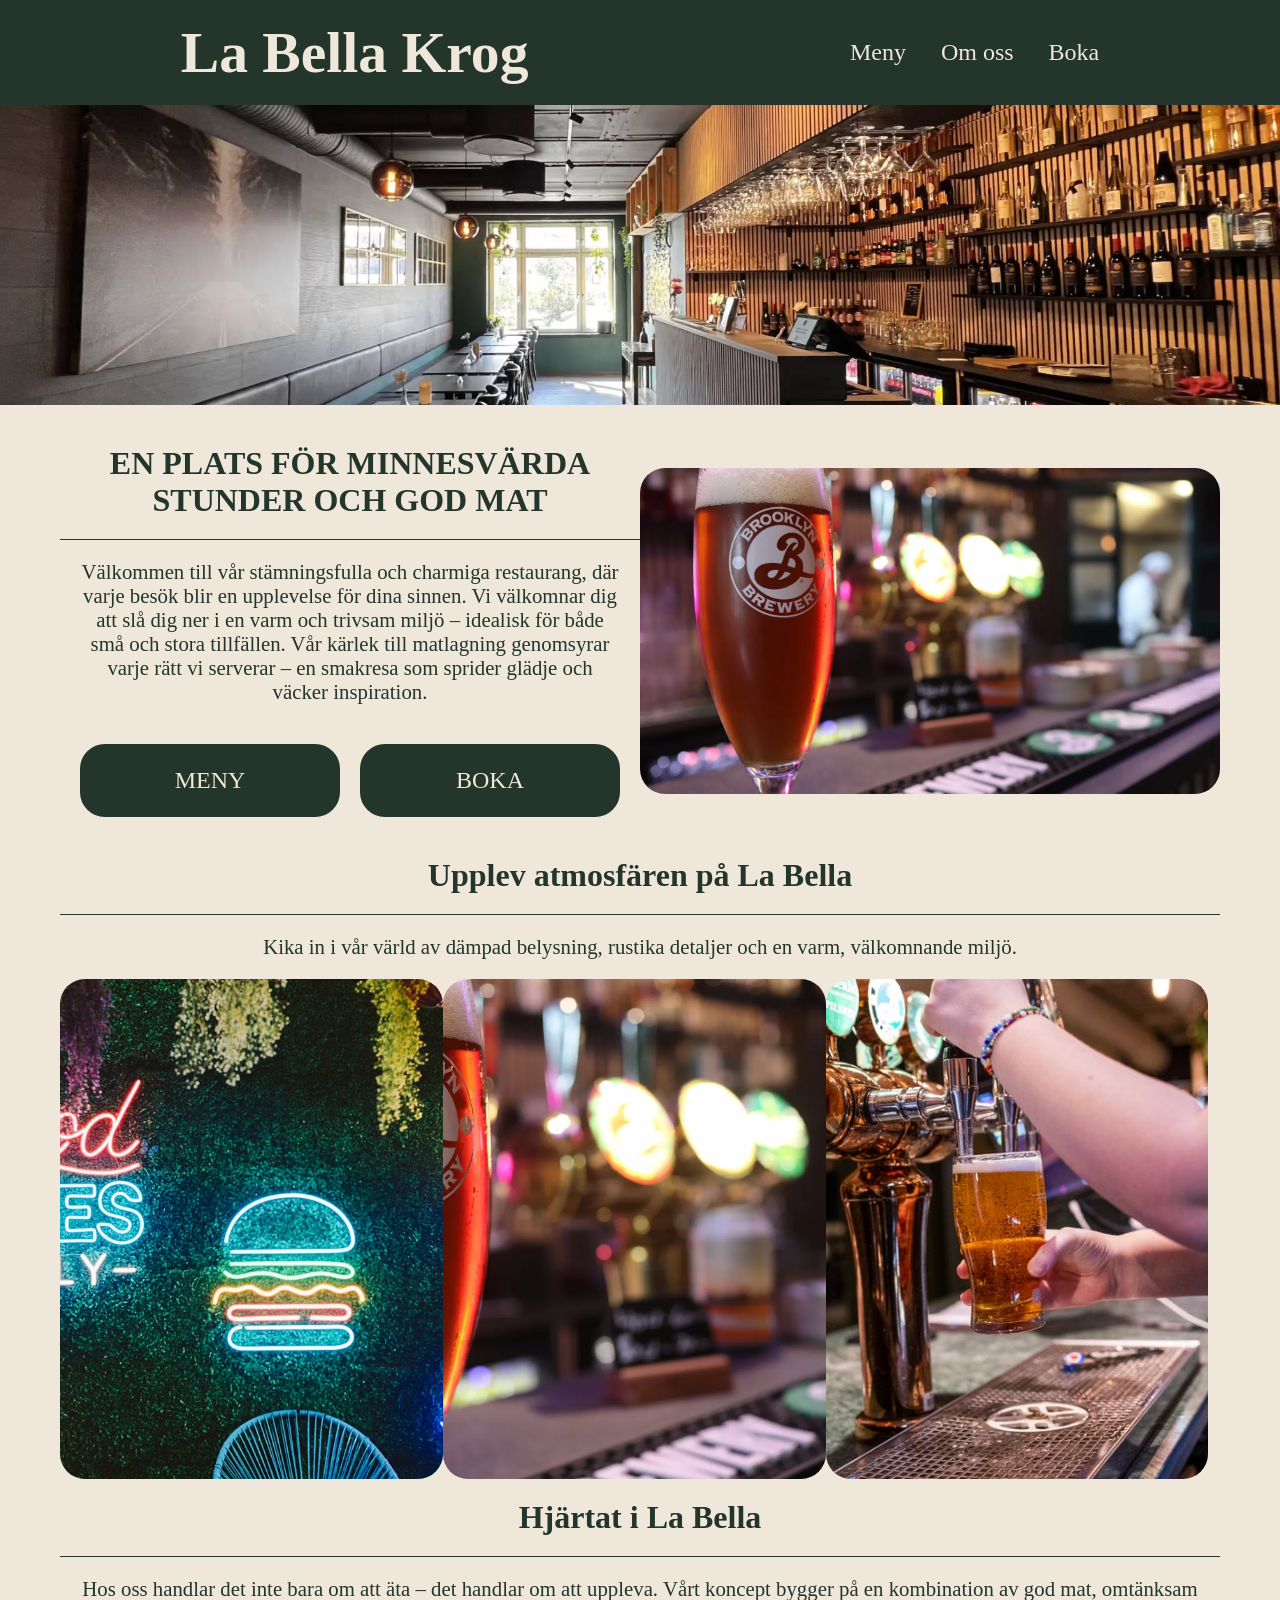
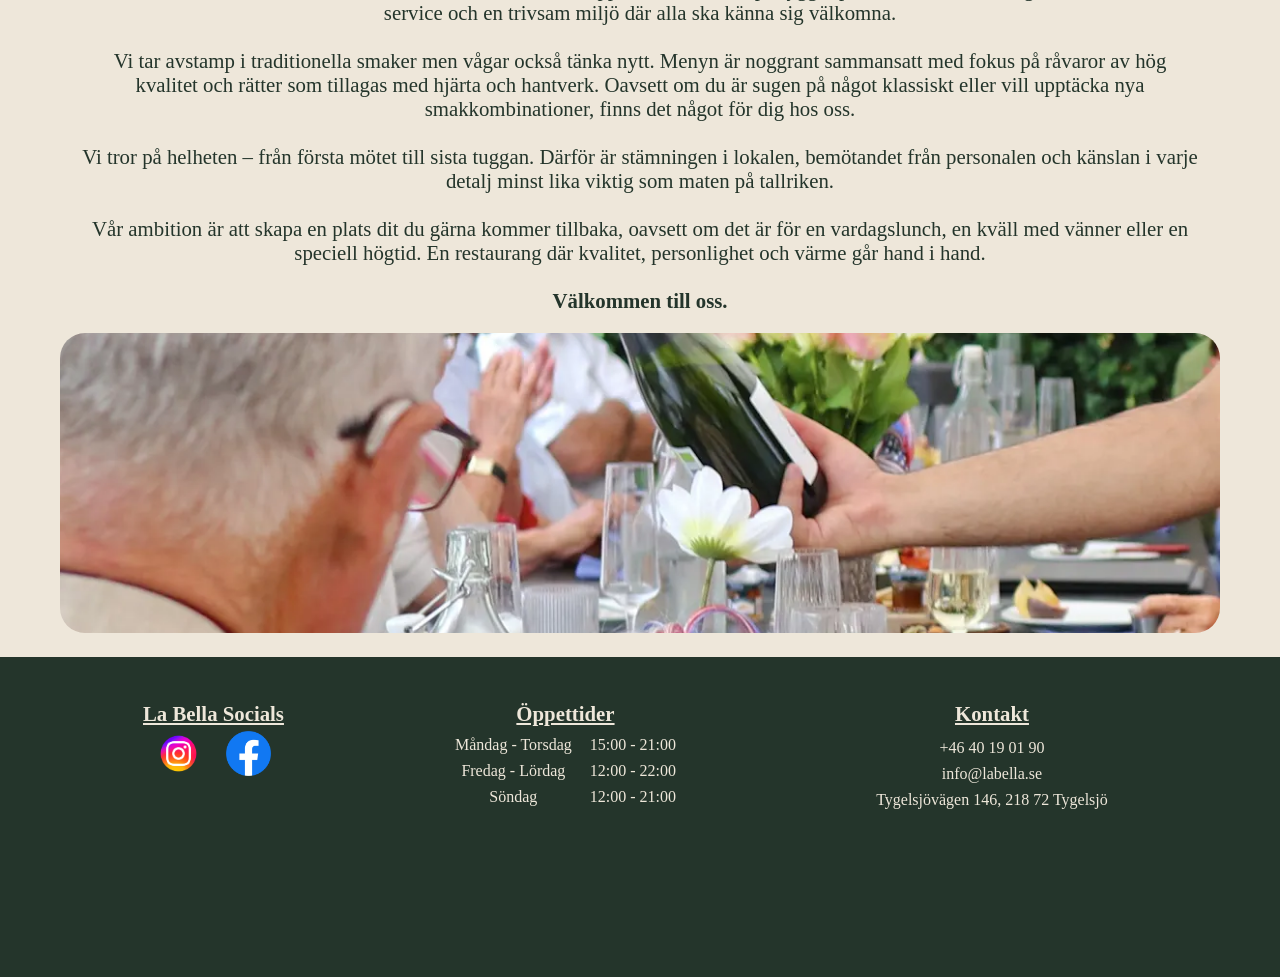
<file: docs/index.html>
<!doctype html>
<html lang="sv">
  <head>
    <meta charset="UTF-8" />
    <meta name="viewport" content="width=device-width, initial-scale=1.0" />

    <!-- Ord som beskriver sidan för sökmotorer jag läste dock att det inte används -->
    <meta
      name="keywords"
      content="restaurang, krog, pub, plankstek, fotboll, Tygelsjö, mat, Vellinge, La Bella, öl, burgare, hamburgare"
    />
    <link rel="icon" href="images/logo.png" />
    <link rel="stylesheet" href="style/style.css" />

    <title>La Bella Krog</title>
  </head>

  <body>
    <header>
      <a href="index.html">
        <h1>La Bella Krog</h1>
      </a>

      <nav>
        <input type="checkbox" id="menu-toggle" />
        <label for="menu-toggle" class="menu-icon">&#9776;</label>
        <ul>
          <!-- Länk till meny -->
          <li><a href="meny.html">Meny</a></li>

          <!-- #omoss hoppar till elementet som har id="omoss" -->
          <li><a href="#omoss">Om oss</a></li>

          <!-- Länk till bokningssida -->
          <li><a href="boka.html">Boka</a></li>
        </ul>
      </nav>
    </header>

    <main>
      <!-- Stor bild som täcker hela bredden på startsidan -->
      <img
        class="hero-bild"
        src="images/lokal.webp"
        alt="Öl på La Bella Krog"
      />

      <!-- Container för att hålla ihop innehållet så jag enkelt kan använda CSS -->
      <div class="container">
        <section class="hem">
          <div class="hemtext">
            <h2>EN PLATS FÖR MINNESVÄRDA STUNDER OCH GOD MAT</h2>

            <p>
              Välkommen till vår stämningsfulla och charmiga restaurang, där
              varje besök blir en upplevelse för dina sinnen. Vi välkomnar dig
              att slå dig ner i en varm och trivsam miljö – idealisk för både
              små och stora tillfällen. Vår kärlek till matlagning genomsyrar
              varje rätt vi serverar – en smakresa som sprider glädje och väcker
              inspiration.
            </p>

            <!-- Div för att kunna styla knapparna tillsammans i CSS -->
            <div class="knappar">
              <a href="meny.html">MENY</a>
              <a href="boka.html">BOKA</a>
            </div>
          </div>
          <img src="images/öl.webp" alt="bild på en öl" />
        </section>

        <section class="atmosfär">
          <h2>Upplev atmosfären på La Bella</h2>
          <p>
            Kika in i vår värld av dämpad belysning, rustika detaljer och en
            varm, välkomnande miljö.
          </p>

          <div class="slider-container">
            <!-- Slider till bilder-->
            <div class="slider">
              <img
                src="images/neonlampor.jpeg"
                alt="Neonlampor i restaurangen"
              />
              <img src="images/öl.webp" alt="Öl på La Bella" />
              <img src="images/öl på tapp.jpeg" alt="Öl på tapp" />
            </div>
            <!-- Visar att bilderna går att dra åt sidan -->
            <p class="slider-pilar">Swipa Bilderna</p>
          </div>
        </section>

        <!-- id="omoss" är hit länken #omoss i nav går -->
        <section class="omoss" id="omoss">
          <div class="info">
            <h2>Hjärtat i La Bella</h2>

            <p>
              Hos oss handlar det inte bara om att äta – det handlar om att
              uppleva. Vårt koncept bygger på en kombination av god mat,
              omtänksam service och en trivsam miljö där alla ska känna sig
              välkomna.
              <br /><br />

              Vi tar avstamp i traditionella smaker men vågar också tänka nytt.
              Menyn är noggrant sammansatt med fokus på råvaror av hög kvalitet
              och rätter som tillagas med hjärta och hantverk. Oavsett om du är
              sugen på något klassiskt eller vill upptäcka nya
              smakkombinationer, finns det något för dig hos oss.
              <br /><br />

              Vi tror på helheten – från första mötet till sista tuggan. Därför
              är stämningen i lokalen, bemötandet från personalen och känslan i
              varje detalj minst lika viktig som maten på tallriken.
              <br /><br />

              Vår ambition är att skapa en plats dit du gärna kommer tillbaka,
              oavsett om det är för en vardagslunch, en kväll med vänner eller
              en speciell högtid. En restaurang där kvalitet, personlighet och
              värme går hand i hand.
              <br /><br />

              <strong>Välkommen till oss.</strong>
            </p>
            <img src="images/omOss.webp" alt="Bild från La Bella Krog" />
          </div>
        </section>
      </div>
    </main>

    <footer>
      <!-- Samma container klass som i main -->
      <div class="container">
        <div class="socials">
          <h3>La Bella Socials</h3>
          <div class="socialknappar">
            <!-- target="_blank" gör att länken öppnas i en ny flik -->
            <a href="https://www.instagram.com/labellakrog/" target="_blank"
              ><img src="images/instagram-logo.png.webp" alt="Instagram"
            /></a>

            <a
              href="https://www.facebook.com/p/La-Bella-Krog-61571403852555/"
              target="_blank"
              ><img src="images/Facebook_Logo.png" alt="Facebook"
            /></a>
          </div>
        </div>

        <div class="öppettider">
          <h3>Öppettider</h3>
          <table>
            <tr>
              <td>Måndag - Torsdag</td>
              <td>15:00 - 21:00</td>
            </tr>

            <tr>
              <td>Fredag - Lördag</td>
              <td>12:00 - 22:00</td>
            </tr>

            <tr>
              <td>Söndag</td>
              <td>12:00 - 21:00</td>
            </tr>
          </table>
        </div>

        <div class="kontakt">
          <h3>Kontakt</h3>

          <!-- tel: gör att telefon öppnar när man trycker -->
          <a href="tel:+4640190190">+46 40 19 01 90</a>

          <!-- mailto: gör att mail öppnar när man trycker -->
          <a href="mailto:info@labella.se">info@labella.se</a>

          <!-- Länk till adressen på Google Maps -->
          <a
            href="https://www.google.com/maps/dir/?api=1&destination=55.51725159999999,12.9978014"
            target="_blank"
          >
            Tygelsjövägen 146, 218 72 Tygelsjö
          </a>
            <iframe class="karta"
              src="https://www.google.com/maps/embed?pb=!1m18!1m12!1m3!1d36141.69662714766!2d12.925860285758974!3d55.51745712661552!2m3!1f0!2f0!3f0!3m2!1i1024!2i768!4f13.1!3m3!1m2!1s0x4653a0834a2b5487%3A0x58bfe1aa7e84e545!2sLa%20Bella%20Krog!5e0!3m2!1ssv!2sse!4v1791020885049!5m2!1ssv!2sse"
              width="250"
              height="100"
              style="border: 0"
              allowfullscreen=""
              loading="lazy"
              referrerpolicy="strict-origin-when-cross-origin"
            ></iframe>
        
        </div>
      </div>
    </footer>
  </body>
</html>
</file>
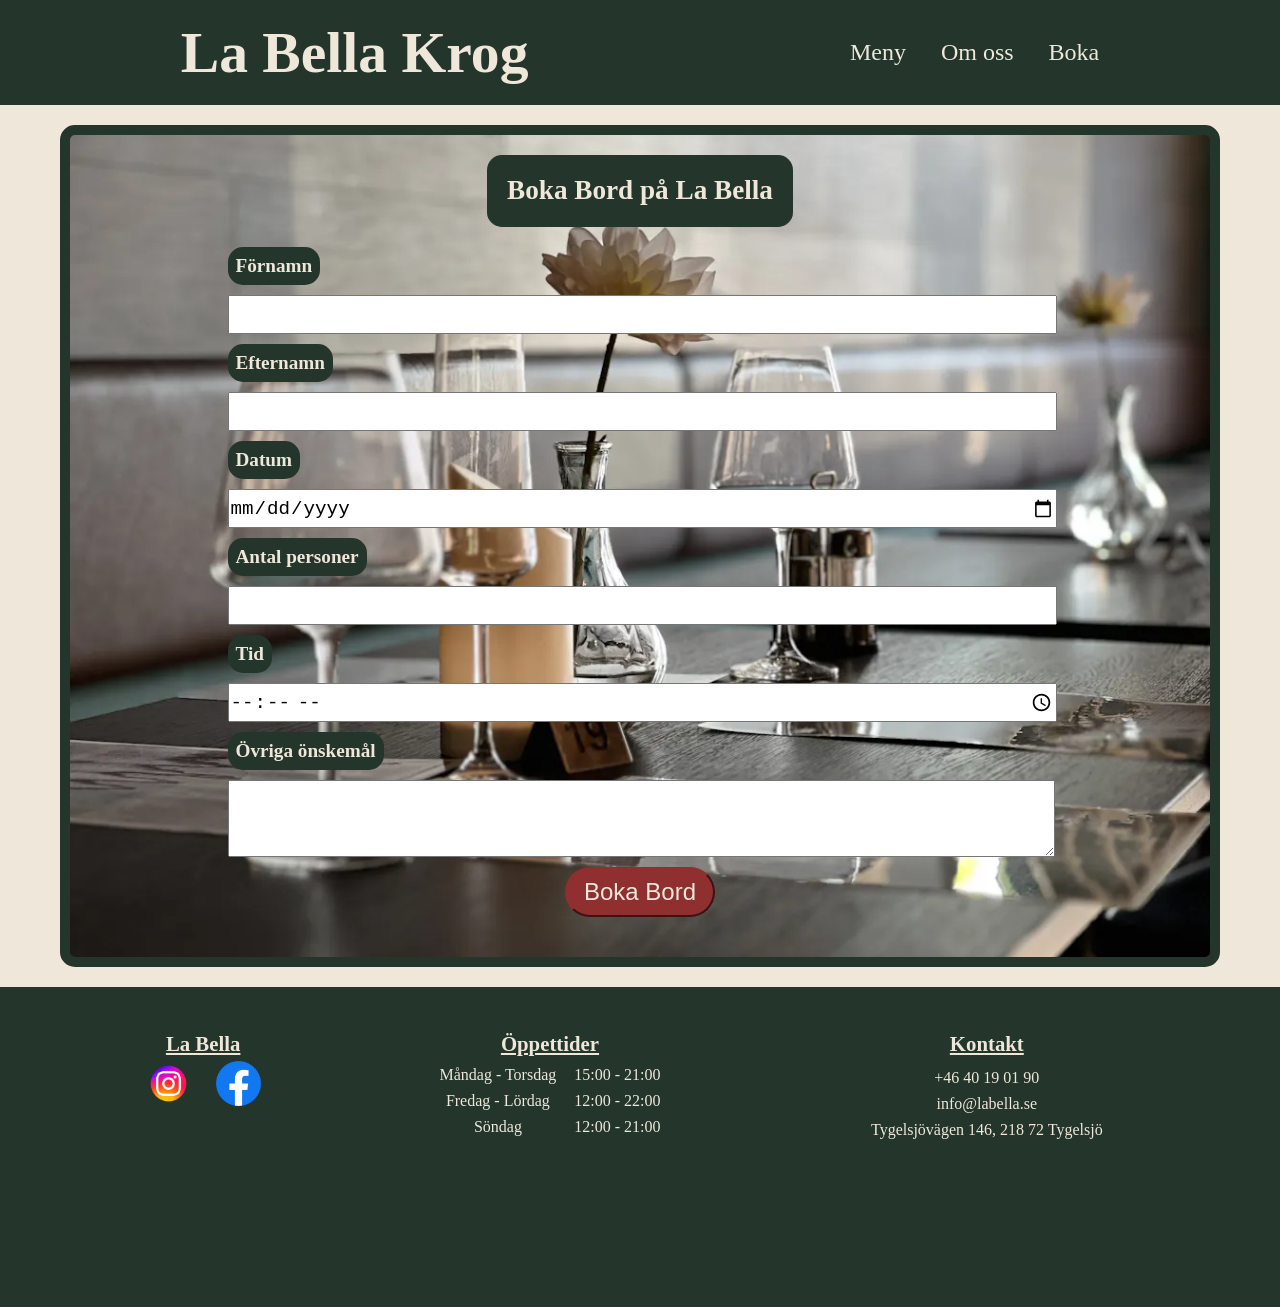
<file: docs/boka.html>
<!doctype html>
<html lang="sv">
  <head>
    <meta charset="UTF-8" />
    <meta name="viewport" content="width=device-width, initial-scale=1.0" />

    <meta
      name="keywords"
      content="restaurang, krog, pub, plankstek, fotboll, Tygelsjö, mat, Vellinge, La Bella, öl, burgare, hamburgare"
    />

    <link rel="icon" href="images/logo.png" />
    <link rel="stylesheet" href="style/style.css" />

    <title>Boka bord | La Bella Krog</title>
  </head>

  <body>
    <!-- Kopierat header ifrån index.html då jag vill använda samma på alla sidorna.
         Men jag ändrade så att Om oss linken nu går tillbaka till Om oss på index.html -->
    <header>
      <a href="index.html"><h1>La Bella Krog</h1></a>
      <nav>
        <input type="checkbox" id="menu-toggle" />
        <label for="menu-toggle" class="menu-icon">&#9776;</label>
        <ul>
          <li><a href="meny.html">Meny</a></li>
          <!-- Går först till index.html och sen till id="omoss" -->
          <li><a href="index.html#omoss">Om oss</a></li>
          <li><a href="boka.html">Boka</a></li>
        </ul>
      </nav>
    </header>

    <main>
      <div class="container">
        <!-- Hela delen för bordsbokningen -->
        <section class="bordsbokning">
          <h2>Boka Bord på La Bella</h2>

          <!-- boknigsdel samlar allt som hör till bokningen -->
          <form class="bokningsdel">
            <label for="förnamn">Förnamn</label>
            <input type="text" id="förnamn" name="förnamn" />

            <label for="efternamn">Efternamn</label>
            <input type="text" id="efternamn" name="efternamn" />

            <label for="datum">Datum</label>
            <input type="date" id="datum" name="datum" />

            <label for="antal">Antal personer</label>
            <input type="number" id="antal" name="antal" min="1" />

            <label for="tid">Tid</label>
            <input type="time" id="tid" name="tid" />

            <label for="övrigt">Övriga önskemål</label>
            <textarea id="övrigt" name="övrigt"></textarea>

            <button type="submit">Boka Bord</button>
          </form>
        </section>
      </div>
    </main>

    <!-- Kopierade footer från index.html eftersom samma kontakt
         och öppettider ska finnas på alla sidor -->
    <footer>
      <!-- Samma container class som jag använder i main -->
      <div class="container">
        <div class="socials">
          <h3>La Bella</h3>
          <div class="socialknappar">
            <!-- target="_blank" gör att länken öppnas i en ny flik -->
            <a href="https://www.instagram.com/labellakrog/" target="_blank"
              ><img src="images/instagram-logo.png.webp" alt="Instagram"
            /></a>
            <!-- Samma här öppnas i en ny flik -->
            <a
              href="https://www.facebook.com/p/La-Bella-Krog-61571403852555/"
              target="_blank"
              ><img src="images/Facebook_Logo.png" alt="Facebook"
            /></a>
          </div>
        </div>

        <div class="öppettider">
          <h3>Öppettider</h3>
          <table>
            <tr>
              <td>Måndag - Torsdag</td>
              <td>15:00 - 21:00</td>
            </tr>

            <tr>
              <td>Fredag - Lördag</td>
              <td>12:00 - 22:00</td>
            </tr>

            <tr>
              <td>Söndag</td>
              <td>12:00 - 21:00</td>
            </tr>
          </table>
        </div>

        <div class="kontakt">
          <h3>Kontakt</h3>
          <!-- tel: öppnar telefon när man trycker -->
          <a href="tel:+4640190190"> +46 40 19 01 90 </a>
          <!-- mailto: öppnar mail när man trycker -->
          <a href="mailto:info@labella.se"> info@labella.se </a>
          <a
            href="https://www.google.com/maps/dir/?api=1&destination=55.51725159999999,12.9978014"
            target="_blank"
            >Tygelsjövägen 146, 218 72 Tygelsjö</a
          >
          <iframe
            class="karta"
            src="https://www.google.com/maps/embed?pb=!1m18!1m12!1m3!1d36141.69662714766!2d12.925860285758974!3d55.51745712661552!2m3!1f0!2f0!3f0!3m2!1i1024!2i768!4f13.1!3m3!1m2!1s0x4653a0834a2b5487%3A0x58bfe1aa7e84e545!2sLa%20Bella%20Krog!5e0!3m2!1ssv!2sse!4v1791020885049!5m2!1ssv!2sse"
            width="250"
            height="100"
            style="border: 0"
            allowfullscreen=""
            loading="lazy"
            referrerpolicy="strict-origin-when-cross-origin"
          ></iframe>
        </div>
      </div>
    </footer>
  </body>
</html>
</file>
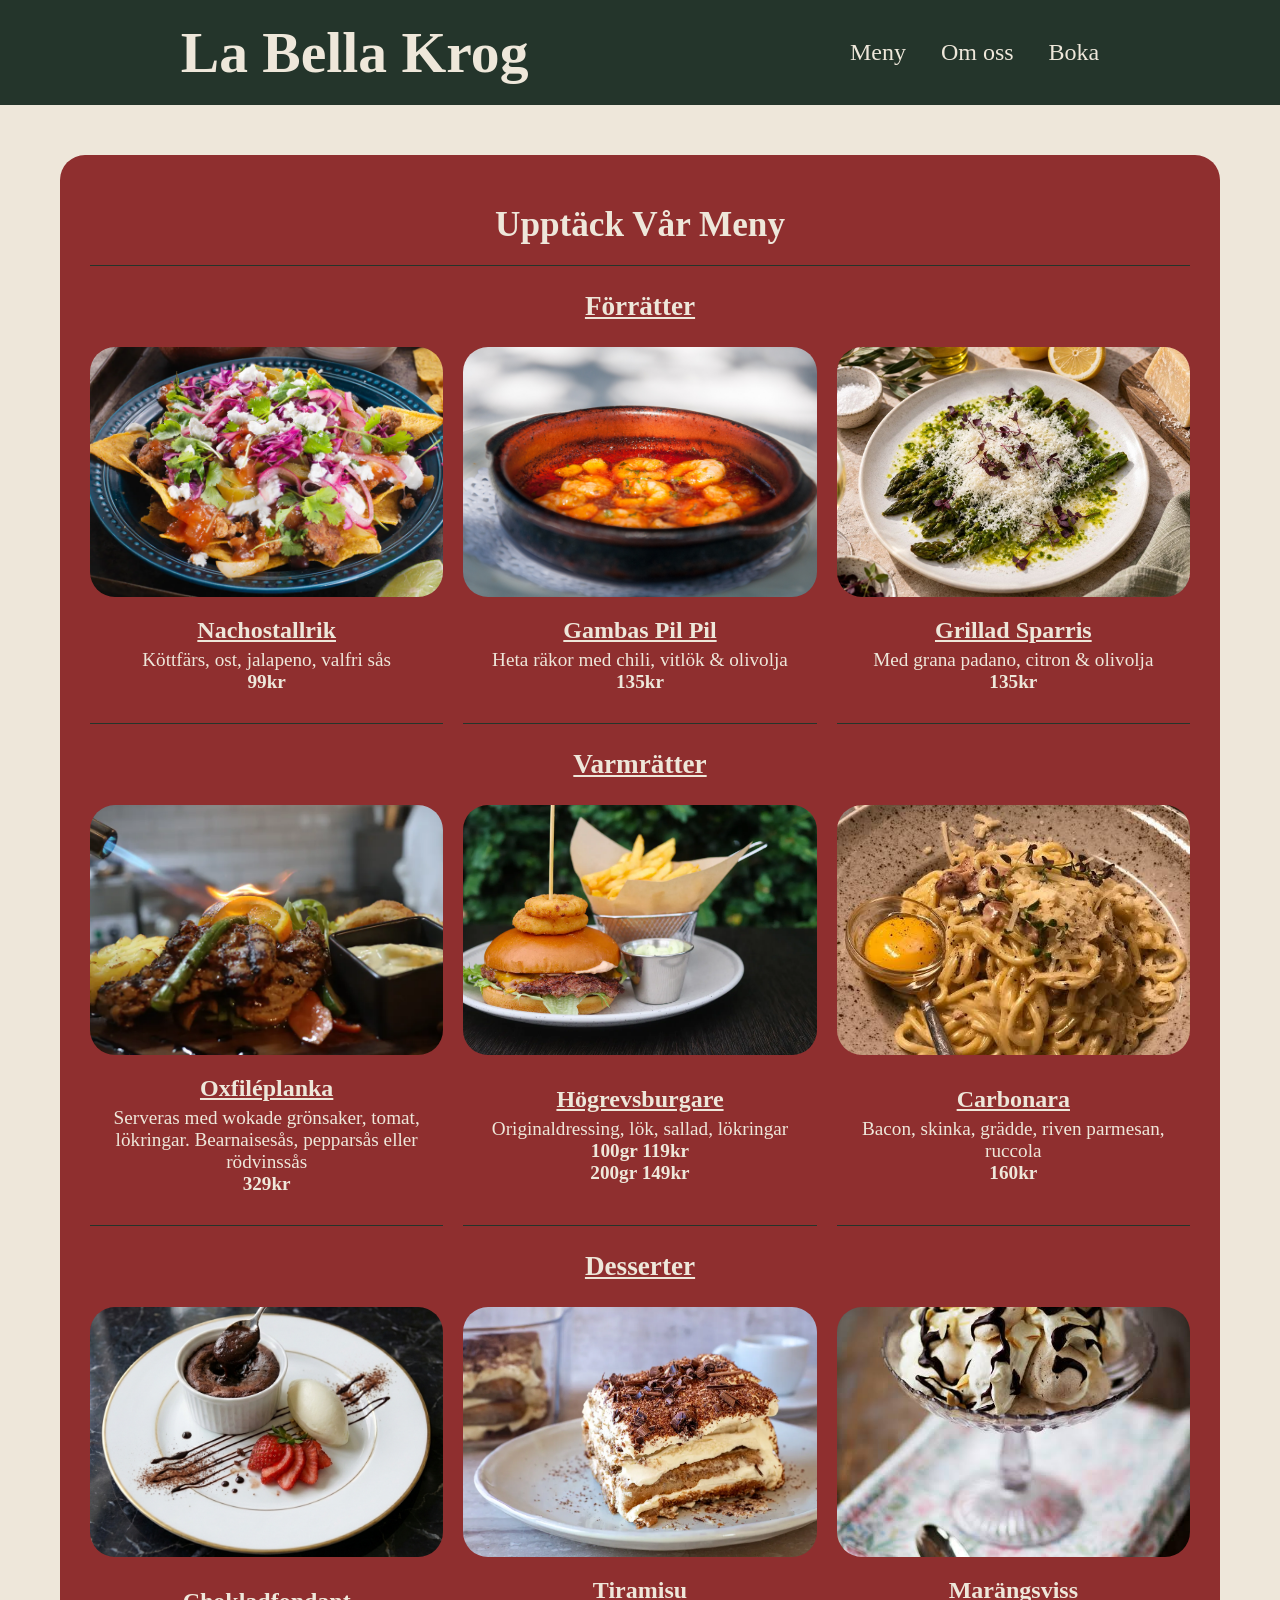
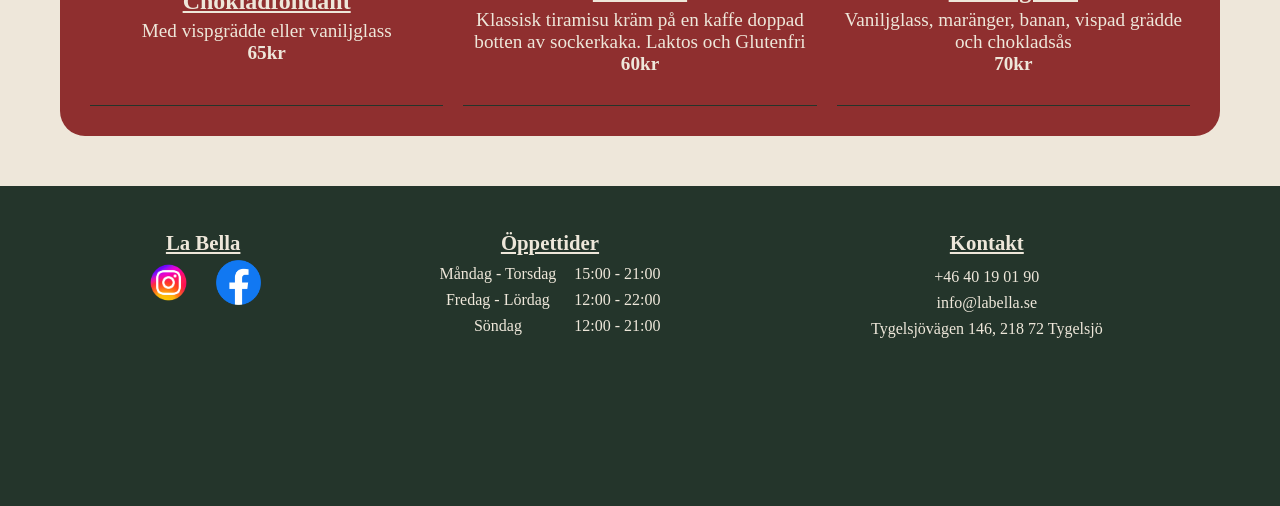
<file: docs/meny.html>
<!doctype html>
<html lang="sv">
  <head>
    <meta charset="UTF-8" />
    <meta name="viewport" content="width=device-width, initial-scale=1.0" />

    <meta
      name="keywords"
      content="restaurang, krog, pub, plankstek, fotboll, Tygelsjö, mat, Vellinge, La Bella, öl, burgare, hamburgare"
    />

    <link rel="icon" href="images/logo.png" />
    <link rel="stylesheet" href="style/style.css" />

    <title>Meny | La Bella Krog</title>
  </head>

  <body>
    <!-- Kopierade header från index.html eftersom den ska vara samma på alla sidor.
         Ändrade Om oss länken så den går tillbaka till Om oss på index.html -->
    <header>
      <a href="index.html"><h1>La Bella Krog</h1></a>
      <nav>
        <input type="checkbox" id="menu-toggle" />
        <label for="menu-toggle" class="menu-icon">&#9776;</label>
        <ul>
          <li><a href="meny.html">Meny</a></li>
          <!-- Går först till index.html och sen till id="omoss" -->
          <li><a href="index.html#omoss">Om oss</a></li>
          <li><a href="boka.html">Boka</a></li>
        </ul>
      </nav>
    </header>

    <main>
      <div class="container">
        <!-- div menyinfo för att samla hela menyn -->
        <section class="menyinfo">
          <h2>Upptäck Vår Meny</h2>
          <section class="förrätter">
            <h3>Förrätter</h3>
            <!-- Samlar maträtterna här för att använda grid/flex, blev grid -->
            <div class="grid-mat">
              <!-- article för varje maträtt-->
              <article class="maträtt">
                <img
                  src="images/nachos tallrik.jpg.webp"
                  alt="Nachos tallrik"
                />
                <!-- Jag fick göra matinfo och pris i olika divs för att lyckas samla det som jag ville-->
                <div class="matinfo">
                  <h3>Nachostallrik</h3>
                  <p>Köttfärs, ost, jalapeno, valfri sås</p>
                  <p class="pris">99kr</p>
                </div>
              </article>

              <article class="maträtt">
                <img src="images/gambas-pil-pil.jpg" alt="Gambas Pil Pil" />
                <div class="matinfo">
                  <h3>Gambas Pil Pil</h3>
                  <p>Heta räkor med chili, vitlök & olivolja</p>
                  <p class="pris">135kr</p>
                </div>
              </article>

              <article class="maträtt">
                <img
                  src="images/grillad-sparris-parmesan-citron.jpg"
                  alt="Grillad sparris"
                />
                <div class="matinfo">
                  <h3>Grillad Sparris</h3>
                  <p>Med grana padano, citron & olivolja</p>
                  <p class="pris">135kr</p>
                </div>
              </article>
            </div>
          </section>

          <section class="varmrätter">
            <h3>Varmrätter</h3>
            <!-- Samma class så kan jag styla med samma .grid-mat -->
            <div class="grid-mat">
              <article class="maträtt">
                <img src="images/plankstek.webp" alt="Plankstek" />
                <div class="matinfo">
                  <h3>Oxfiléplanka</h3>
                  <p>
                    Serveras med wokade grönsaker, tomat, lökringar.
                    Bearnaisesås, pepparsås eller rödvinssås
                  </p>
                  <p class="pris">329kr</p>
                </div>
              </article>

              <article class="maträtt">
                <img src="images/burgare.webp" alt="Högrevsburgare" />
                <div class="matinfo">
                  <h3>Högrevsburgare</h3>
                  <p>Originaldressing, lök, sallad, lökringar</p>
                  <p class="pris">100gr 119kr</p>
                  <p class="pris">200gr 149kr</p>
                </div>
              </article>

              <article class="maträtt">
                <img src="images/carbonara.jpeg" alt="Carbonara" />
                <div class="matinfo">
                  <h3>Carbonara</h3>
                  <p>Bacon, skinka, grädde, riven parmesan, ruccola</p>
                  <p class="pris">160kr</p>
                </div>
              </article>
            </div>
          </section>

          <section class="desserter">
            <h3>Desserter</h3>
            <!-- Samma div igen -->
            <div class="grid-mat">
              <article class="maträtt">
                <img src="images/chokladfondant.jpeg" alt="Chokladfondant" />
                <div class="matinfo">
                  <h3>Chokladfondant</h3>
                  <p>Med vispgrädde eller vaniljglass</p>
                  <p class="pris">65kr</p>
                </div>
              </article>

              <article class="maträtt">
                <img src="images/tiramisu.jpg.webp" alt="Tiramisu" />
                <div class="matinfo">
                  <h3>Tiramisu</h3>
                  <p>
                    Klassisk tiramisu kräm på en kaffe doppad botten av
                    sockerkaka. Laktos och Glutenfri
                  </p>
                  <p class="pris">60kr</p>
                </div>
              </article>

              <article class="maträtt">
                <img src="images/marängsviss.jpeg" alt="Marängsviss" />
                <div class="matinfo">
                  <h3>Marängsviss</h3>
                  <p>
                    Vaniljglass, maränger, banan, vispad grädde och chokladsås
                  </p>
                  <p class="pris">70kr</p>
                </div>
              </article>
            </div>
          </section>
        </section>
      </div>
    </main>

    <!-- Kopierade footer från index.html eftersom samma kontakt
         och öppettider ska finnas på alla sidor -->
    <footer>
      <!-- Samma container class som jag använder i main -->
      <div class="container">
        <div class="socials">
          <h3>La Bella</h3>
          <div class="socialknappar">
            <!-- target="_blank" gör att länken öppnas i en ny flik -->
            <a href="https://www.instagram.com/labellakrog/" target="_blank"
              ><img src="images/instagram-logo.png.webp" alt="Instagram"
            /></a>
            <!-- Samma här öppnas i en ny flik -->
            <a
              href="https://www.facebook.com/p/La-Bella-Krog-61571403852555/"
              target="_blank"
              ><img src="images/Facebook_Logo.png" alt="facebook"
            /></a>
          </div>
        </div>

        <div class="öppettider">
          <h3>Öppettider</h3>
          <table>
            <tr>
              <td>Måndag - Torsdag</td>
              <td>15:00 - 21:00</td>
            </tr>

            <tr>
              <td>Fredag - Lördag</td>
              <td>12:00 - 22:00</td>
            </tr>

            <tr>
              <td>Söndag</td>
              <td>12:00 - 21:00</td>
            </tr>
          </table>
        </div>

        <div class="kontakt">
          <h3>Kontakt</h3>
          <!-- tel: öppnar telefonappen när man trycker -->
          <a href="tel:+4640190190"> +46 40 19 01 90 </a>
          <!-- mailto: öppnar mailappen när man trycker -->
          <a href="mailto:info@labella.se"> info@labella.se </a>
          <a
            href="https://www.google.com/maps/dir/?api=1&destination=55.51725159999999,12.9978014"
            target="_blank"
            >Tygelsjövägen 146, 218 72 Tygelsjö</a
          >
          <iframe
            class="karta"
            src="https://www.google.com/maps/embed?pb=!1m18!1m12!1m3!1d36141.69662714766!2d12.925860285758974!3d55.51745712661552!2m3!1f0!2f0!3f0!3m2!1i1024!2i768!4f13.1!3m3!1m2!1s0x4653a0834a2b5487%3A0x58bfe1aa7e84e545!2sLa%20Bella%20Krog!5e0!3m2!1ssv!2sse!4v1791020885049!5m2!1ssv!2sse"
            width="250"
            height="100"
            style="border: 0"
            allowfullscreen=""
            loading="lazy"
            referrerpolicy="strict-origin-when-cross-origin"
          ></iframe>
        </div>
      </div>
    </footer>
  </body>
</html>
</file>
<file: docs/style/style.css>
* {
  padding: 0;
  margin: 0;
}

:root {
  --mörkgron: rgb(36, 53, 43);
  --röd: rgb(143, 47, 47);
  --beige: rgb(238, 231, 218);
  --ljus: rgb(250, 248, 243);

  --padding: 20px;
}

/* Stor bild på startsidan som täcker hela bredden */
.hero-bild {
  width: 100%;
  height: 300px;
  object-fit: cover;
  display: block;
}

/* Stilen som gäller hela sidan */
body {
  background-color: var(--beige);
  color: var(--mörkgron);
  font-family: "Times New Roman", Times, serif;
}

/* Containern jag har gjort håller mitt innehåll samlat */
.container {
  width: 100%;
  padding: var(--padding);
  box-sizing: border-box; /* gör så padding räknas in i bredden */
}

header {
  display: flex;
  align-items: center; /* centrerar innehållet i höjdled medans flex är row/standard. Annars vågrätt*/
  justify-content: space-around; /* lägger mellanrum runt innehållet */
  background-color: var(--mörkgron);
  color: var(--beige);
  padding: var(--padding);
}

header a {
  text-decoration: none;
  color: var(--beige);
  transition: 1s;
}

header a:hover {
  color: var(--röd);
}

nav ul {
  display: flex;
  list-style: none;
  gap: 15px;
}

/* Gör nav till positionen som mobilmenyn utgår ifrån */
nav {
  position: relative;
}

/* Gömmer checkboxen eftersom jag bara använder den för att öppna och stänga mobilmenyn */
#menu-toggle {
  display: none;
}

/* Stylar hamburgarikonen som användaren trycker på */
.menu-icon {
  font-size: 35px;
  background-color: var(--mörkgron);
  color: var(--beige);
  cursor: pointer;
}

/* Gömmer länkarna i min nav tills jag trycker på hamburgarikonen */
nav ul {
  display: none;
}

/* När checkboxen är ikryssad visas länkarna */
#menu-toggle:checked ~ ul {
  display: flex;
  flex-direction: column;
  gap: 15px;
  position: absolute;
  right: 20px;
  background-color: var(--mörkgron);
  padding: var(--padding);
  border-radius: 25px;
}

nav a {
  font-size: 1.5rem;
  text-decoration: none;
  color: var(--beige);
}

.hem {
  display: flex;
  flex-direction: column; /* pga mobile först så vill jag ha innehållet under varandra */
}

h2 {
  text-align: center;
  padding: var(--padding);
  font-size: 1.5rem;
  border-bottom: 1px solid var(--mörkgron);
}

.hem p {
  text-align: center;
  padding: var(--padding);
  font-size: 1.2rem;
  line-height: 1.5rem;
}

/* Gör bilden mindre än hela skärmen och centrerar den */
.hem img {
  width: 80%;
  margin: auto;
  border-radius: 25px;
}

.hem .knappar {
  display: flex;
  justify-content: space-around;
  padding: var(--padding);
}

.knappar a {
  text-align: center;
  border: solid var(--mörkgron);
  padding: var(--padding);
  border-radius: 25px;
  background-color: var(--mörkgron);
  text-decoration: none;
  color: var(--beige);
  /* Gör så min hover sker mjukt under den tid jag väljer */
  transition: 1.5s;
}

/* :hover händer när jag håller musen över knappen */
.knappar a:hover {
  /* Ett negativt värde på Y flyttar knappen uppåt */
  transform: translateY(-10px);
  /* Byter samtidigt färg på knappen */
  background-color: var(--röd);
  /* Effekt visar att man tydligt kan klicka */
  cursor: pointer;
}

.atmosfär p {
  text-align: center;
  padding: var(--padding);
  font-size: 1.2rem;
  line-height: 1.5rem;
}

.slider {
  display: flex;
  overflow-x: auto; /* gör så jag kan scrolla åt sidan */
  scroll-snap-type: x mandatory; /* gör så scrollen stannar vid en bild */
  scroll-behavior: smooth;
}

.slider img {
  height: 300px;
  width: 100%;
  border-radius: 25px;
  flex-shrink: 0; /* gör så flexbox inte trycker ihop bilderna */
  object-fit: cover;
  scroll-snap-align: start; /* varje bild blir en punkt där scrollen stannar */
}

.slider-container {
  position: relative;
}

/* En liten ruta för att förstå att man kan swipa bilderna */
.slider-pilar {
  position: absolute;
  bottom: 5px;
  right: 0px;
  border: solid;
  background-color: rgba(238, 231, 218, 0.85);
  border-radius: 25px;
  color: var(--mörkgron);
}

.info p {
  text-align: center;
  padding: var(--padding);
  font-size: 1.2rem;
  line-height: 1.5rem;
}

.omoss img {
  width: 100%;
  height: 300px;
  object-fit: cover;
  border-radius: 25px;
}

footer {
  background-color: var(--mörkgron);
  color: var(--beige);
  text-align: center;
}

.socials,
.öppettider,
.kontakt {
  padding: var(--padding);
}

h3 {
  font-size: 1.5rem;
  margin: 5px;
  text-decoration: underline;
}

footer h3 {
  font-size: 1.3rem;
}

.socialknappar {
  display: flex;
  justify-content: center; /* flyttar dem i main axel */
  gap: 20px;
}

.socialknappar img {
  width: 50px;
  height: 45px;
  object-fit: contain;
  transition: 1.5s;
}

.socialknappar img:hover {
  transform: rotate(360deg);
  cursor: pointer;
}

.öppettider {
  display: flex;
  flex-direction: column;
}

.karta {
  width: 50%;
  margin: auto;
  border-radius: 25px;
  margin-top: var(--padding);
}

/* Jag bytte från en lista till table, fick lite problem med att avståndet blev stort */
.öppettider table {
  line-height: 1.5rem;
  width: fit-content; /* Jag fixade det med hjälp av fit-content och center */
  align-self: center;
}

/* Men dem kom för nära varandra */

.öppettider td {
  padding: 0 8px; /* Extra padding inne i elementet 0 upp/ner och 8 vänster/höger */
}

.kontakt {
  display: flex;
  flex-direction: column;
  gap: 8px;
}

.kontakt a {
  text-decoration: none;
  color: var(--beige);
  transition: 1.5s;
}

.kontakt a:hover {
  color: var(--röd);
  cursor: pointer;
}

/* Meny sidan */

.menyinfo h2 {
  font-size: 2rem;
}

/* Har gjort så att menyn ser ut som en resturang meny */
.menyinfo {
  margin-top: 30px;
  margin-bottom: 30px;
  background-color: var(--röd);
  color: var(--beige);
  padding: 30px;
  border-radius: 25px;
}

.grid-mat img {
  width: 100%;
  height: 120px;
  object-fit: cover;
  border-radius: 25px
}

/* Grid för att samla maträtterna */
.grid-mat {
  display: grid;
  gap: 20px;
}

/* Egen grid för varje maträtt bilden till vänster och texten till höger */
.maträtt {
  display: grid;
  grid-template-columns: 1fr 1fr; /* 200px till bilden och resten till texten */ /* Fick ändra till 1fr 1fr för det blev inte bra på mobilen */
  gap: 15px;
  border-bottom: 1px solid var(--mörkgron);
  padding-bottom: 30px;
}

.pris {
  font-weight: bold;
}

/* > gör så jag bara ändrar h3 och inte namnen på maträtterna */
.förrätter > h3,
.varmrätter > h3,
.desserter > h3 {
  text-align: center;
  margin-bottom: 20px;
}

/* Boka sidan */

.bordsbokning h2 {
  font-size: 1.7rem;
  color: var(--beige);
  background-color: var(--mörkgron);
  width: fit-content;
  margin: auto;
  border-radius: 15px;
}

.bokningsdel {
  display: flex;
  flex-direction: column;
  gap: 10px;
  width: 75%;
  margin: auto;
  padding: var(--padding);
}

.bokningsdel label {
  font-size: 1.2rem;
  color: var(--beige);
  background-color: var(--mörkgron);
  width: fit-content;
  border-radius: 15px;
  font-weight: bold;
  padding: 8px;
}

.bokningsdel input {
  height: 35px;
  width: 100%;
  font-size: 1.2rem;
}

#övrigt {
  height: 75px;
  width: 100%;
  font-size: 1.2rem;
}

.bokningsdel button {
  width: 150px;
  height: 50px;
  margin: auto;
  background-color: var(--röd);
  color: var(--beige);
  font-size: 1.5rem;
  border-radius: 25px;
  border-color: var(--röd);
  transition: 0.5s;
}

.bokningsdel button:hover {
  transform: scale(1.2);
  cursor: pointer;
}

/* Bild som bakgrund */
.bordsbokning {
  background-image: url(../images/vinglas.webp);
  background-size: cover;
  background-position: center;
  border: solid 10px var(--mörkgron);
  border-radius: 15px;
  padding: var(--padding);
}

/* Desktop */
/* width >= 768px*/
@media (min-width: 768px) {
  /* Tar bort hamburgaren */
  .menu-icon {
    display: none;
  }

  nav ul {
    display: flex;
    gap: 35px;
  }

  header > a {
    font-size: 1.8rem;
    font-weight: bold;
  }

  /* Nu när det är större skärm måste jag ändra max width och sätta något som inte blir för stort iheller */
  .container {
    max-width: 1200px;
    margin: auto;
  }

  /* På stor skärm ändrar column till row */
  .hem {
    flex-direction: row;
  }

  /* Delar upp första delen så texten och bilden tar halva bredden var */
  .hemtext,
  .hem img {
    width: 50%;
  }

  .knappar {
    gap: 20px;
  }

  .knappar a {
    width: 50%;
    font-size: 1.5rem;
  }

  /* Ingen swipe på desktop istället 3 bilder som delar på 100% ytan = 33% */
  .slider img {
    height: 500px;
    width: 33%;
  }

  h2 {
    font-size: 2rem;
  }

  .hem p,
  .atmosfär p,
  .omoss p {
    font-size: 1.3rem;
  }

  /* Footern blir flex och dem 3 delarna kommer bredvid varandra */
  footer .container {
    display: flex;
    justify-content: space-around;
  }

  /* På större skärmar lägger tre maträtter bredvid varandra */
  .grid-mat {
    grid-template-columns: 1fr 1fr 1fr;
  }

  /* Ändrar 200px 1fr från mobilversionen till 1fr.  */
  .maträtt {
    grid-template-columns: 1fr;
  }

  .grid-mat img {
    height: 250px;
  }

  .matinfo {
    text-align: center;
  }

  .matinfo h3 {
    font-size: 1.5rem;
  }

  .pris {
    font-size: 1.2rem;
  }

  .menyinfo p {
    font-size: 1.2rem;
  }

  .förrätter > h3,
  .varmrätter > h3,
  .desserter > h3 {
    text-align: center;
    margin-bottom: 25px;
    margin-top: 25px;
    font-size: 1.7rem;
  }

  .menyinfo > h2 {
    font-size: 2.2rem;
  }

  /* Ingen swipe funktion på desktop*/
  .slider-pilar {
    display: none;
  }

  .karta {
    width: 100%;
    }
}
</file>
